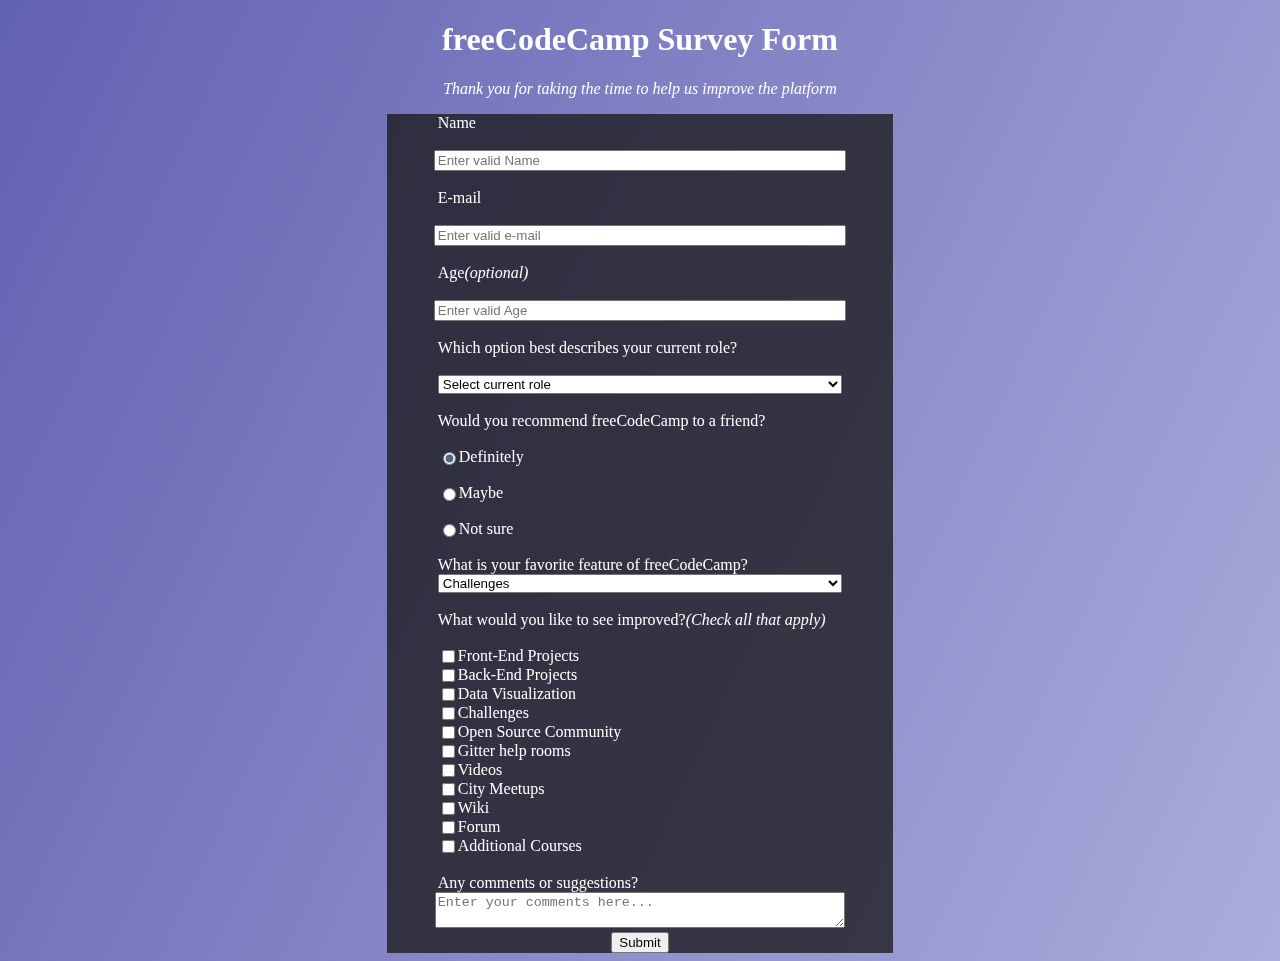
<file: fcc/fcc-ResponsiveWebDesign/SurveyForm/index.html>
<!DOCTYPE html>
<html>
  <head>
    <title>Survey Form</title>
    <link rel="stylesheet" href="styles.css" />
  </head>
  <body>
    <header>
      <div>
        <h1 id="title">freeCodeCamp Survey Form</h1>
        <p id="description">
          <i> Thank you for taking the time to help us improve the platform </i>
        </p>
      </div>
    </header>
    <main>
      <form action="" id="survey-form">
        <div id="form-group">
          <label for="Name" id="name-label">Name</label><br />
          <input
            class="form-control"
            type="text"
            name="Name"
            id="name"
            placeholder="Enter valid Name"
            required
          /><br />
          <label for="email" id="email-label">E-mail</label><br />
          <input
            class="form-control"
            type="email"
            name="email"
            id="email"
            placeholder="Enter valid e-mail"
            required
          /><br />
          <label for="Age" id="number-label">Age<i>(optional)</i></label
          ><br />
          <input
            class="form-control"
            type="number"
            name="age"
            min="10"
            max="99"
            name="Age"
            placeholder="Enter valid Age"
            id="number"
          /><br />
          <label for="Role"
            >Which option best describes your current role?</label
          ><br />
          <select class="form-control" id="dropdown">
            <option disabled selected value>Select current role</option>
            <option value>Student</option>
            <option value>Full Time Job</option>
            <option value>Full Time Learner</option>
            <option value>Prefer not to say</option>
            <option value>Other</option></select
          ><br />
          <label for="Recommend"
            >Would you recommend freeCodeCamp to a friend?</label
          ><br />
          <label for="definitely">
            <input
              id="definitely"
              type="radio"
              name="recommend"
              value="definitely"
              class="form-check-input"
              checked
            />Definitely </label
          ><br />
          <label for="maybe">
            <input
              id="maybe"
              name="recommend"
              value="maybe"
              type="radio"
              class="form-check-input"
            />Maybe </label
          ><br />
          <label for="notsure">
            <input
              id="notsure"
              name="recommend"
              value="notsure"
              type="radio"
              class="form-check-input"
            />Not sure </label
          ><br />
          <label for="favoriteFeature"
            >What is your favorite feature of freeCodeCamp?
          </label>
          <select id="favoriteFeature" class="form-control">
            <option value disabled>Select a option</option>
            <option value>Challenges</option>
            <option value>Projects</option>
            <option value>Community</option>
            <option value>Open Source</option></select
          ><br />
          <label for=""
            >What would you like to see improved?
            <i>(Check all that apply)</i></label
          ><br />
          <label for="front-end-projects">
            <input
              id="front-end-projects"
              type="checkbox"
              name="improvements"
              class="form-check-input"
              value="front-end"
            />Front-End Projects
          </label>
          <label for="back-end-projects">
            <input
              id="back-end-projects"
              type="checkbox"
              name="improvements"
              value="back-end"
              class="form-check-input"
            />Back-End Projects
          </label>
          <label for="data-visualization">
            <input
              id="data-visualization"
              type="checkbox"
              name="improvements"
              value="Data Visualization"
              class="form-check-input"
            />Data Visualization
          </label>
          <label for="challenges">
            <input
              id="challenges"
              type="checkbox"
              name="improvements"
              value="challenges"
              class="form-check-input"
            />Challenges
          </label>
          <label for="open-source-community">
            <input
              id="open-source-community"
              type="checkbox"
              name="improvements"
              value="open-source-community"
              class="form-check-input"
            />Open Source Community
          </label>
          <label for="gitter-help-rooms">
            <input
              id="gitter-help-rooms"
              type="checkbox"
              name="improvements"
              value="gitter-help-rooms"
              class="form-check-input"
            />Gitter help rooms
          </label>
          <label for="videos">
            <input
              id="videos"
              type="checkbox"
              name="improvements"
              value="videos"
              class="form-check-input"
            />Videos
          </label>
          <label for="city-meetups">
            <input
              id="city-meetups"
              type="checkbox"
              name="improvements"
              value="city-meetups"
              class="form-check-input"
            />City Meetups
          </label>
          <label for="wiki">
            <input
              id="wiki"
              type="checkbox"
              name="improvements"
              value="wiki"
              class="form-check-input"
            />Wiki
          </label>
          <label for="forum">
            <input
              id="forum"
              type="checkbox"
              name="improvements"
              value="forum"
              class="form-check-input"
            />Forum
          </label>
          <label for="additional-courses">
            <input
              id="additional-courses"
              type="checkbox"
              name="improvements"
              value="additional-courses"
              class="form-check-input"
            />Additional Courses </label
          ><br />
          <label for="comments">Any comments or suggestions? </label>
          <textarea
            name="comments"
            id="comments"
            placeholder="Enter your comments here..."
          ></textarea>
          <br />
          <input type="submit" value="Submit" id="submit" />
        </div>
      </form>
    </main>
    <footer></footer>
  </body>
</html>
</file>
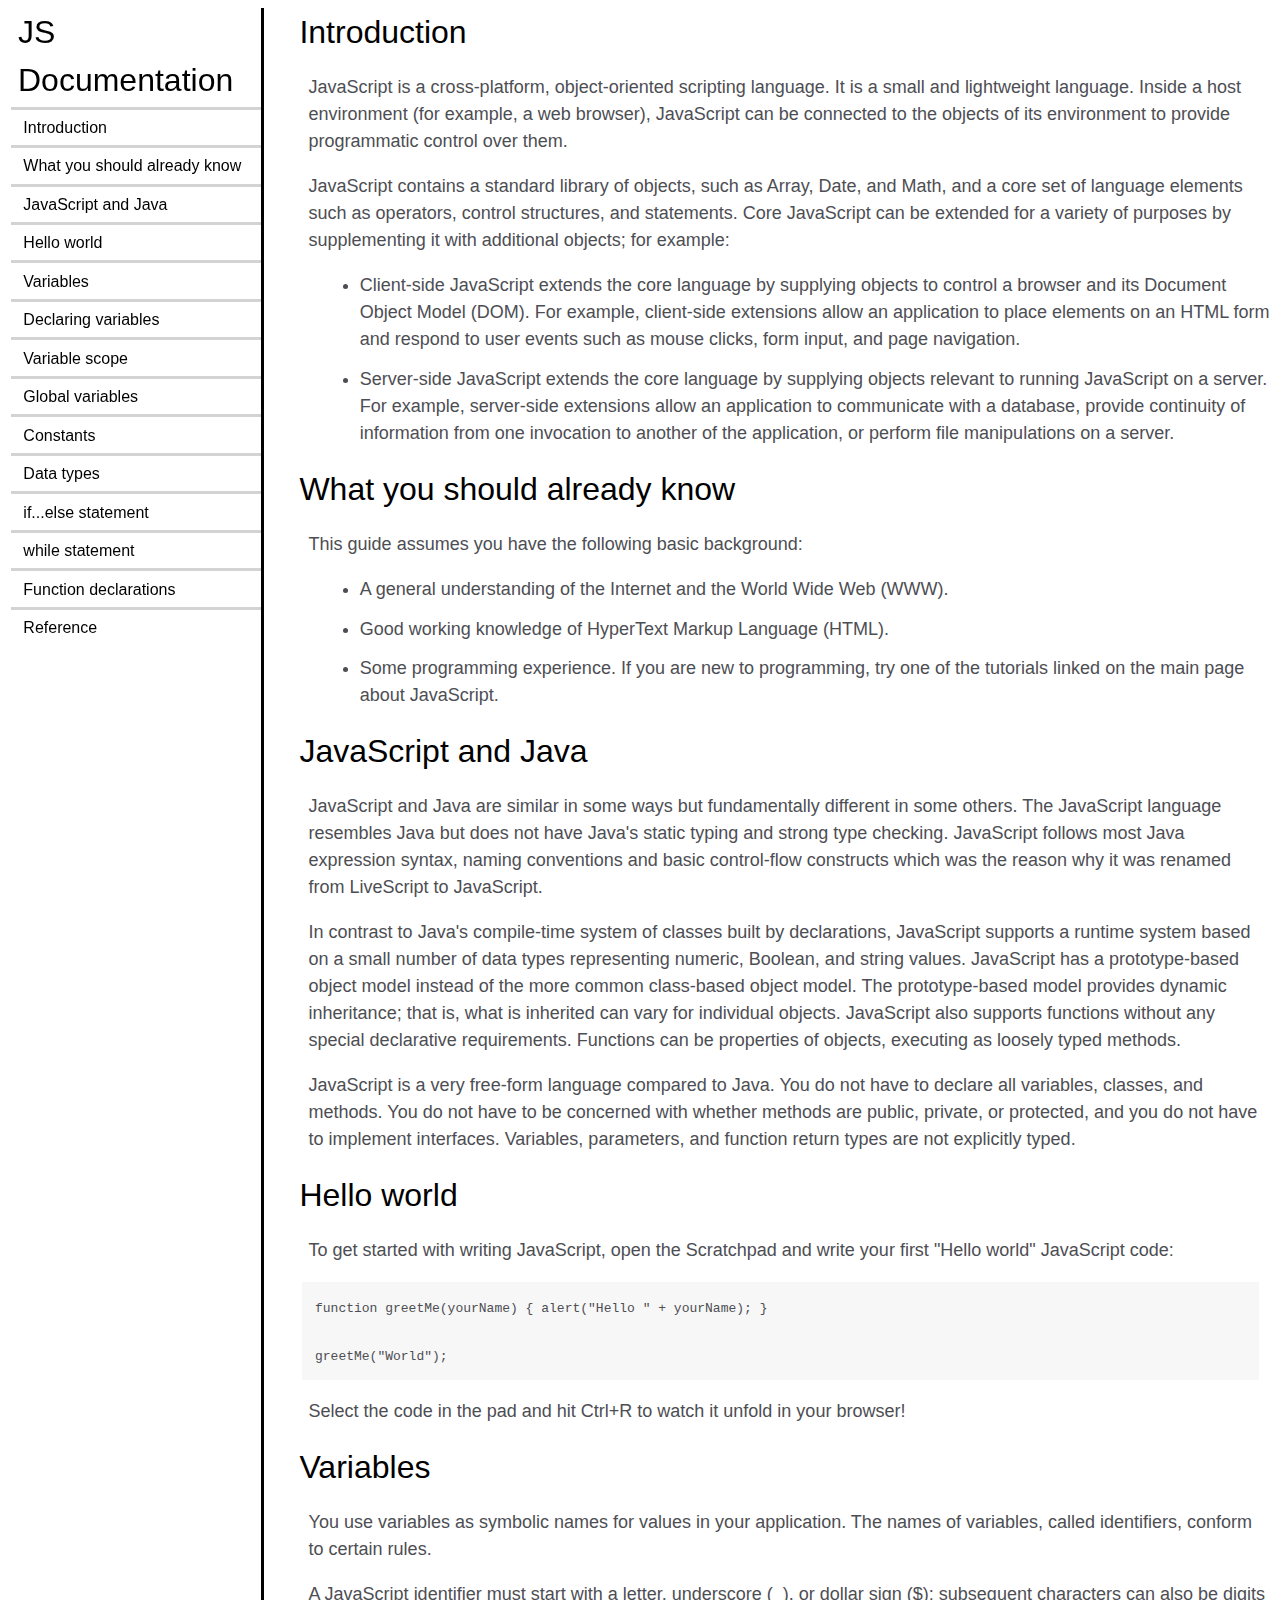
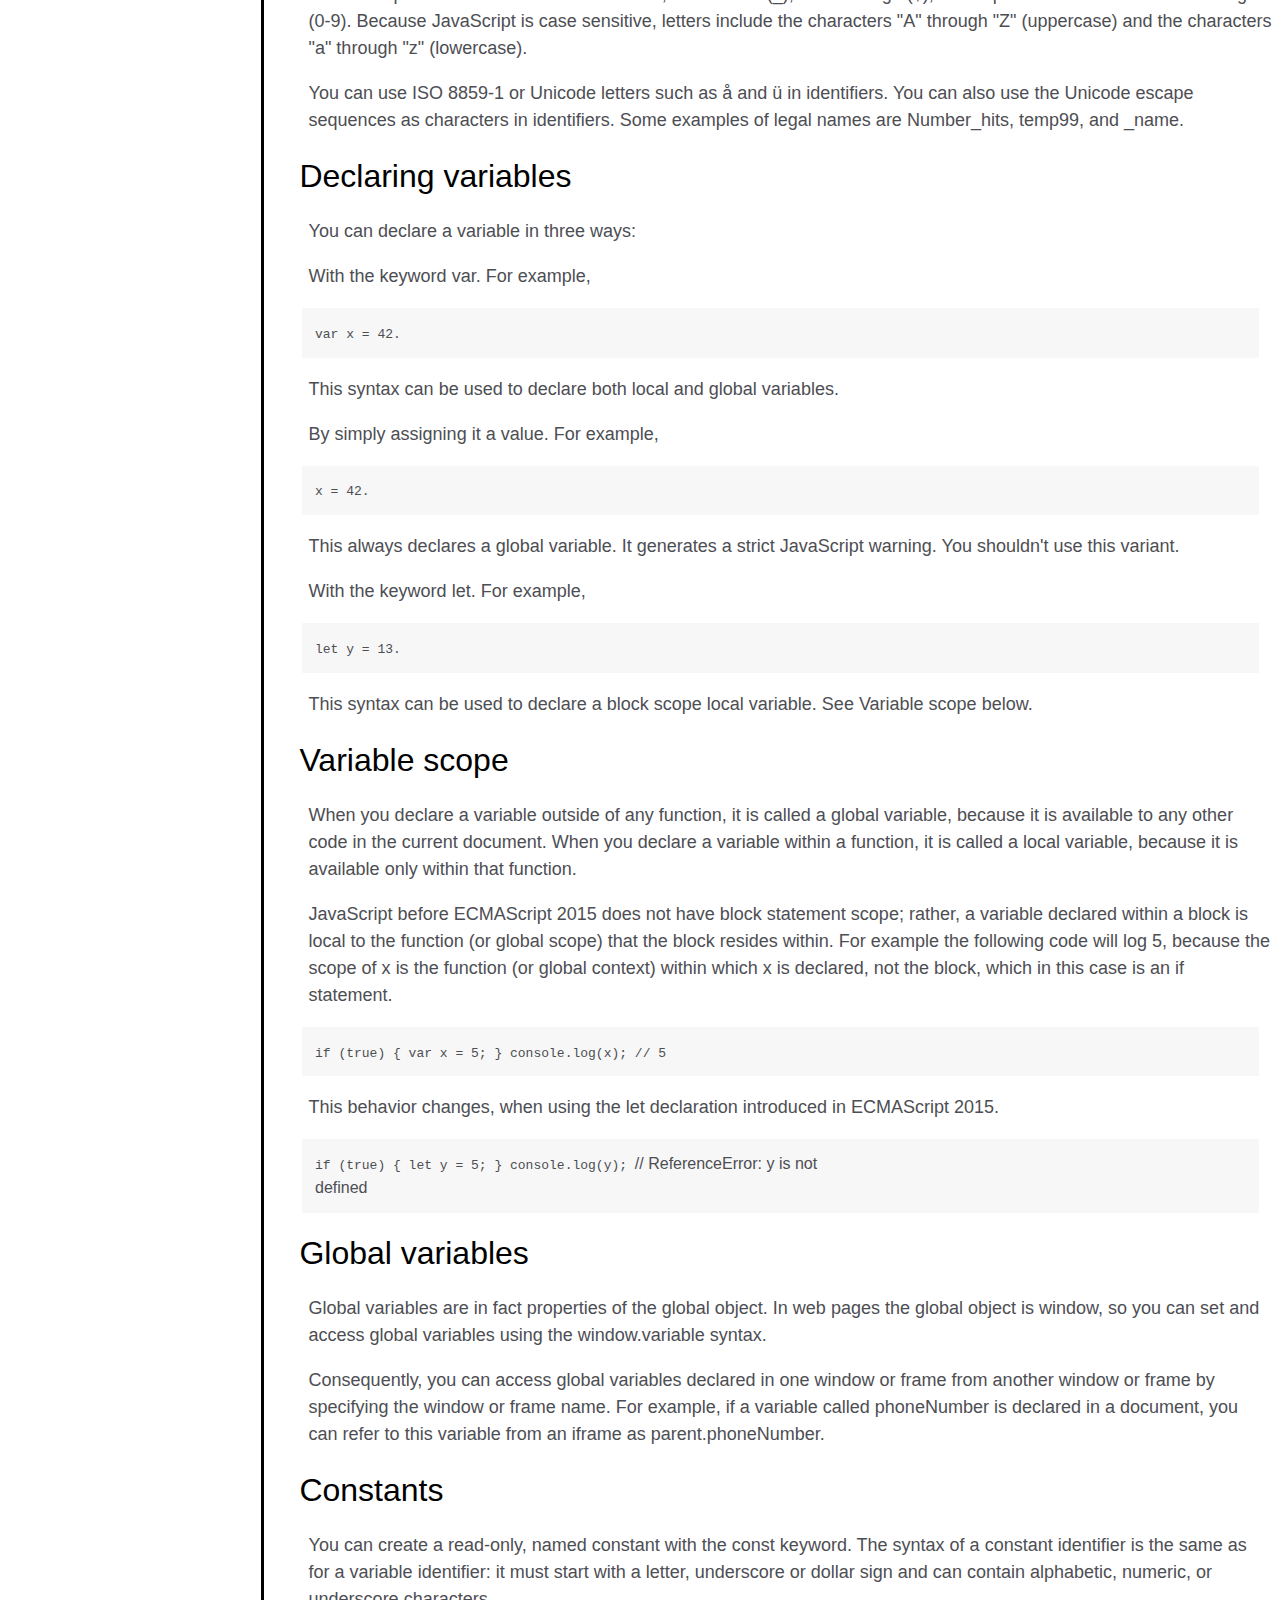
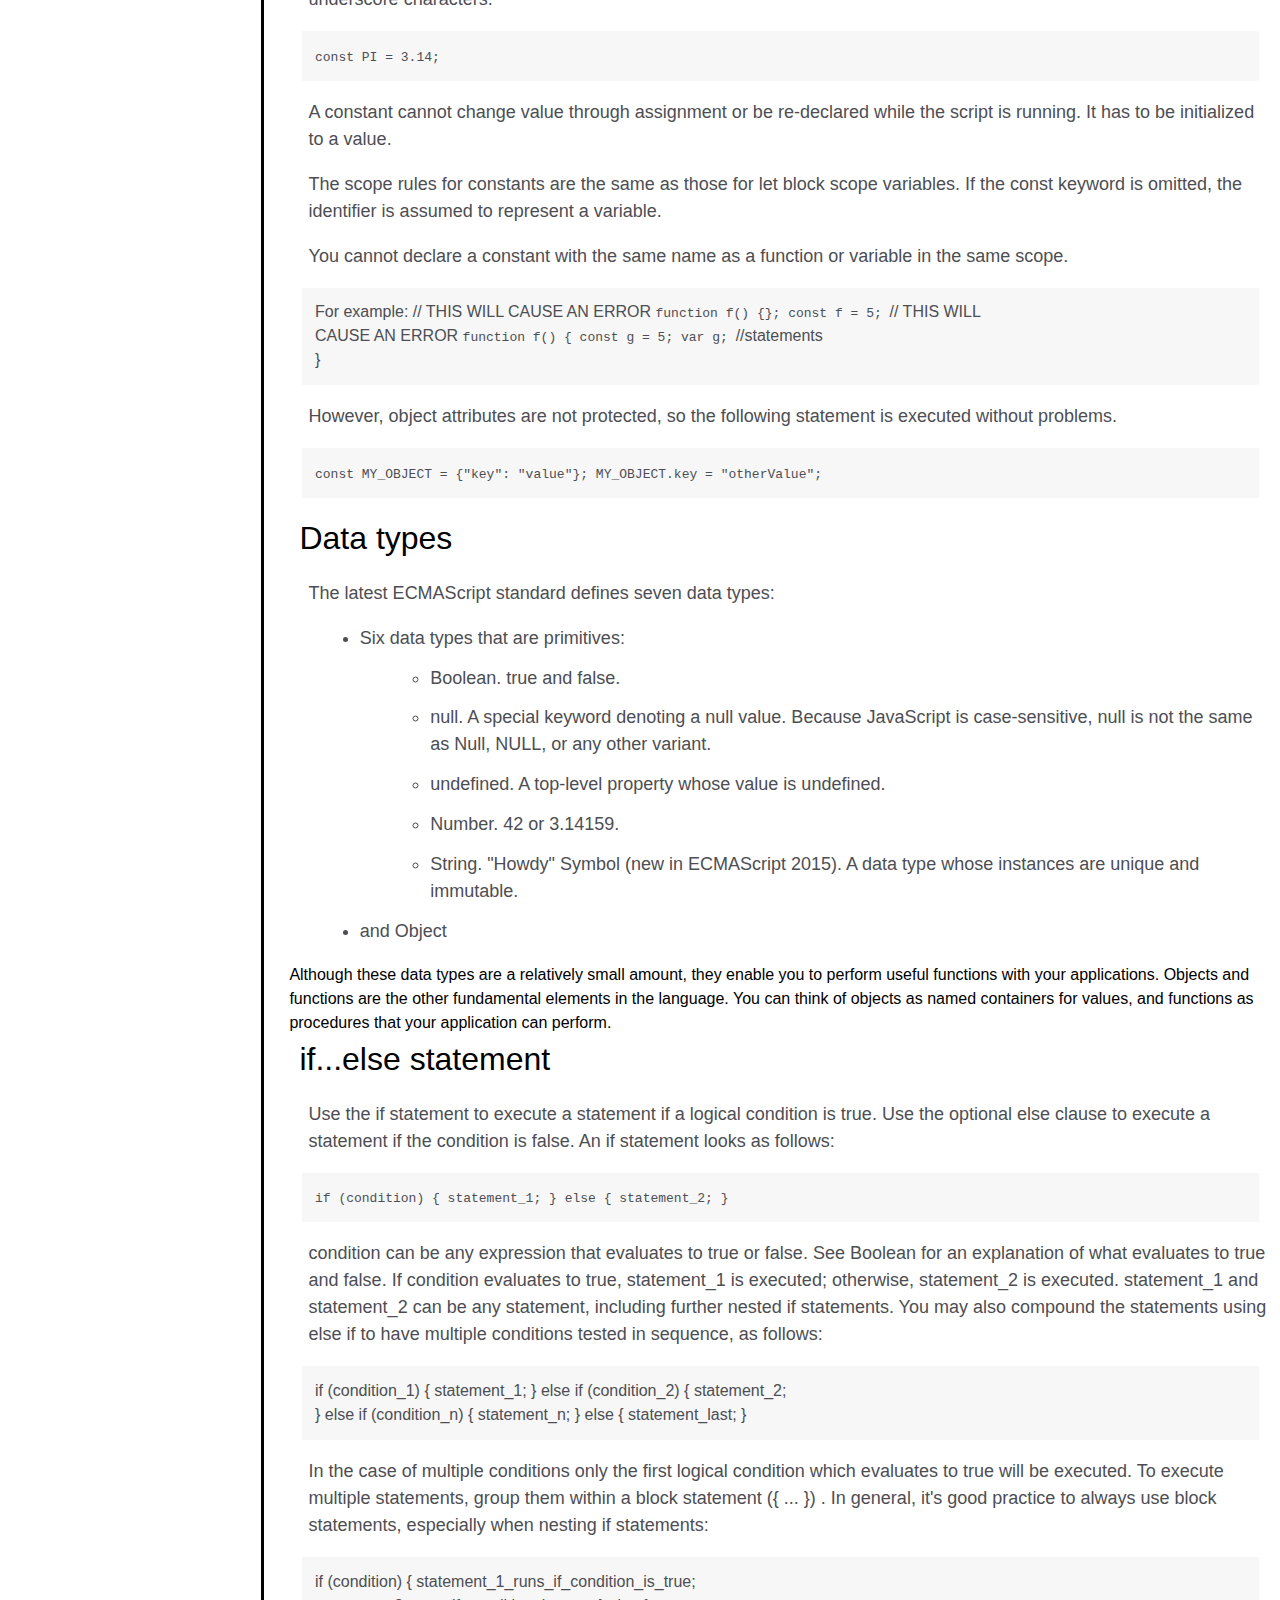
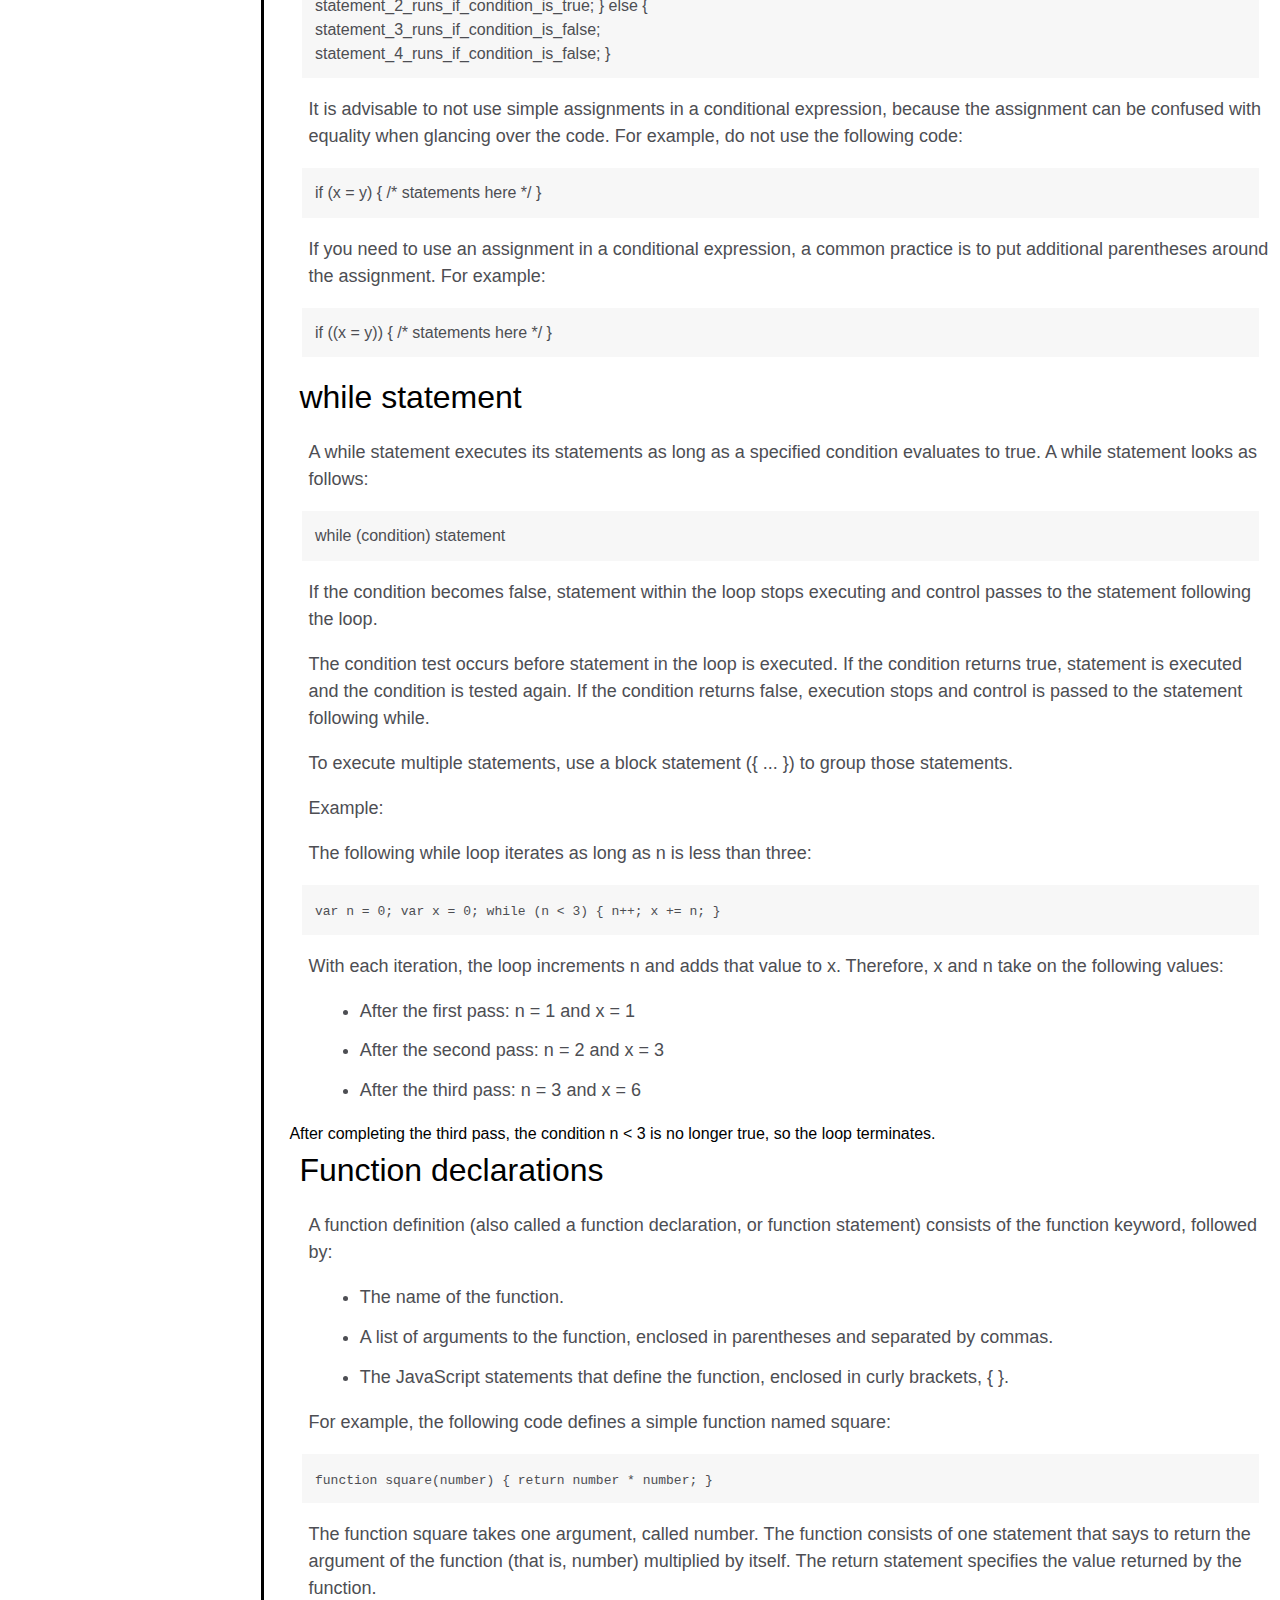
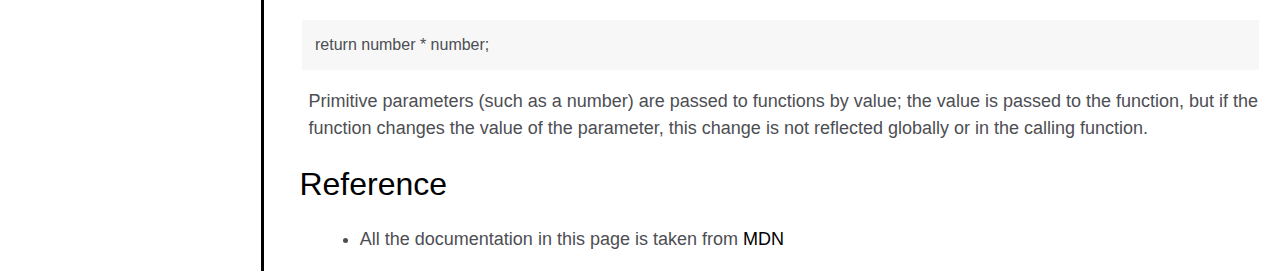
<file: fcc/fcc-ResponsiveWebDesign/TechnicalDocumentationPage/index.html>
<!DOCTYPE html>
<html>
  <head>
    <title>Technical Documentation Page</title>
    <link rel="stylesheet" href="./styles.css" />
  </head>
  <body>
    <div id="top-border"></div>
    <div id="box-container" class="flexbox">
      <nav id="navbar">
        <div>
          <header>JS Documentation</header>
        </div>
        <div id="box-1" class="container">
          <div class="item1">
            <a href="#Introduction" class="nav-link">Introduction</a>
          </div>
          <div class="item2">
            <a href="#What_you_should_already_know" class="nav-link"
              >What you should already know
            </a>
          </div>
          <div class="item3">
            <a href="#JavaScript_and_Java" class="nav-link">
              JavaScript and Java</a
            >
          </div>
          <div class="item4">
            <a href="#Hello_world" class="nav-link"> Hello world</a>
          </div>
          <div class="item5">
            <a href="#Variables" class="nav-link"> Variables</a>
          </div>
          <div class="item6">
            <a href="#Declaring_variables" class="nav-link">
              Declaring variables</a
            >
          </div>
          <div class="item7">
            <a href="#Variable_scope" class="nav-link">Variable scope</a>
          </div>
          <div class="item8">
            <a href="#Global_variables" class="nav-link"> Global variables</a>
          </div>
          <div class="item9">
            <a href="#Constants" class="nav-link"> Constants</a>
          </div>
          <div class="item10">
            <a href="#Data_types" class="nav-link"> Data types</a>
          </div>
          <div class="item11">
            <a href="#if...else_statement" class="nav-link">
              if...else statement</a
            >
          </div>
          <div class="item12">
            <a href="#while_statement" class="nav-link"> while statement</a>
          </div>
          <div class="item13">
            <a href="#Function_declarations" class="nav-link">
              Function declarations</a
            >
          </div>
          <div class="item14">
            <a href="#Reference" class="nav-link"> Reference</a>
          </div>
        </div>
      </nav>
      <div id="content">
        <main id="main-doc">
          <section id="Introduction" class="main-section">
            <header>Introduction</header>
            <p>
              JavaScript is a cross-platform, object-oriented scripting
              language. It is a small and lightweight language. Inside a host
              environment (for example, a web browser), JavaScript can be
              connected to the objects of its environment to provide
              programmatic control over them.
            </p>
            <p>
              JavaScript contains a standard library of objects, such as Array,
              Date, and Math, and a core set of language elements such as
              operators, control structures, and statements. Core JavaScript can
              be extended for a variety of purposes by supplementing it with
              additional objects; for example:
            </p>

            <ul>
              <li>
                Client-side JavaScript extends the core language by supplying
                objects to control a browser and its Document Object Model
                (DOM). For example, client-side extensions allow an application
                to place elements on an HTML form and respond to user events
                such as mouse clicks, form input, and page navigation.
              </li>
              <li>
                Server-side JavaScript extends the core language by supplying
                objects relevant to running JavaScript on a server. For example,
                server-side extensions allow an application to communicate with
                a database, provide continuity of information from one
                invocation to another of the application, or perform file
                manipulations on a server.
              </li>
            </ul>
          </section>
          <section id="What_you_should_already_know" class="main-section">
            <header>What you should already know</header>
            <p>This guide assumes you have the following basic background:</p>

            <ul>
              <li>
                A general understanding of the Internet and the World Wide Web
                (WWW).
              </li>
              <li>
                Good working knowledge of HyperText Markup Language (HTML).
              </li>
              <li>
                Some programming experience. If you are new to programming, try
                one of the tutorials linked on the main page about JavaScript.
              </li>
            </ul>
          </section>
          <section id="JavaScript_and_Java" class="main-section">
            <header>JavaScript and Java</header>
            <p>
              JavaScript and Java are similar in some ways but fundamentally
              different in some others. The JavaScript language resembles Java
              but does not have Java's static typing and strong type checking.
              JavaScript follows most Java expression syntax, naming conventions
              and basic control-flow constructs which was the reason why it was
              renamed from LiveScript to JavaScript.
            </p>
            <p>
              In contrast to Java's compile-time system of classes built by
              declarations, JavaScript supports a runtime system based on a
              small number of data types representing numeric, Boolean, and
              string values. JavaScript has a prototype-based object model
              instead of the more common class-based object model. The
              prototype-based model provides dynamic inheritance; that is, what
              is inherited can vary for individual objects. JavaScript also
              supports functions without any special declarative requirements.
              Functions can be properties of objects, executing as loosely typed
              methods.
            </p>
            <p>
              JavaScript is a very free-form language compared to Java. You do
              not have to declare all variables, classes, and methods. You do
              not have to be concerned with whether methods are public, private,
              or protected, and you do not have to implement interfaces.
              Variables, parameters, and function return types are not
              explicitly typed.
            </p>
          </section>
          <section id="Hello_world" class="main-section">
            <header>Hello world</header>
            <p>
              To get started with writing JavaScript, open the Scratchpad and
              write your first "Hello world" JavaScript code:
            </p>
            <p class="highlight">
              <code
                >function greetMe(yourName) { alert("Hello " + yourName); }<br /><br />
                greetMe("World");</code
              >
            </p>
            <p>
              Select the code in the pad and hit Ctrl+R to watch it unfold in
              your browser!
            </p>
          </section>
          <section id="Variables" class="main-section">
            <header>Variables</header>
            <p>
              You use variables as symbolic names for values in your
              application. The names of variables, called identifiers, conform
              to certain rules.
            </p>
            <p>
              A JavaScript identifier must start with a letter, underscore (_),
              or dollar sign ($); subsequent characters can also be digits
              (0-9). Because JavaScript is case sensitive, letters include the
              characters "A" through "Z" (uppercase) and the characters "a"
              through "z" (lowercase).
            </p>
            <p>
              You can use ISO 8859-1 or Unicode letters such as å and ü in
              identifiers. You can also use the Unicode escape sequences as
              characters in identifiers. Some examples of legal names are
              Number_hits, temp99, and _name.
            </p>
          </section>
          <section id="Declaring_variables" class="main-section">
            <header>Declaring variables</header>
            <p>You can declare a variable in three ways:</p>
            <p>With the keyword var. For example,</p>
            <p class="highlight"><code>var x = 42.</code></p>
            <p>
              This syntax can be used to declare both local and global
              variables.
            </p>
            <p>By simply assigning it a value. For example,</p>
            <p class="highlight"><code>x = 42.</code></p>
            <p>
              This always declares a global variable. It generates a strict
              JavaScript warning. You shouldn't use this variant.
            </p>
            <p>With the keyword let. For example,</p>
            <p class="highlight"><code>let y = 13.</code></p>
            <p>
              This syntax can be used to declare a block scope local variable.
              See Variable scope below.
            </p>
          </section>
          <section id="Variable_scope" class="main-section">
            <header>Variable scope</header>
            <p>
              When you declare a variable outside of any function, it is called
              a global variable, because it is available to any other code in
              the current document. When you declare a variable within a
              function, it is called a local variable, because it is available
              only within that function.
            </p>
            <p>
              JavaScript before ECMAScript 2015 does not have block statement
              scope; rather, a variable declared within a block is local to the
              function (or global scope) that the block resides within. For
              example the following code will log 5, because the scope of x is
              the function (or global context) within which x is declared, not
              the block, which in this case is an if statement.
            </p>
            <p class="highlight">
              <code> if (true) { var x = 5; } console.log(x); // 5</code>
            </p>
            <p>
              This behavior changes, when using the let declaration introduced
              in ECMAScript 2015.
            </p>
            <p class="highlight">
              <code> if (true) { let y = 5; } console.log(y); </code>//
              ReferenceError: y is not <br />defined
            </p>
          </section>
          <section id="Global_variables" class="main-section">
            <header>Global variables</header>
            <p>
              Global variables are in fact properties of the global object. In
              web pages the global object is window, so you can set and access
              global variables using the window.variable syntax.
            </p>
            <p>
              Consequently, you can access global variables declared in one
              window or frame from another window or frame by specifying the
              window or frame name. For example, if a variable called
              phoneNumber is declared in a document, you can refer to this
              variable from an iframe as parent.phoneNumber.
            </p>
          </section>
          <section id="Constants" class="main-section">
            <header>Constants</header>
            <p>
              You can create a read-only, named constant with the const keyword.
              The syntax of a constant identifier is the same as for a variable
              identifier: it must start with a letter, underscore or dollar sign
              and can contain alphabetic, numeric, or underscore characters.
            </p>
            <p class="highlight"><code>const PI = 3.14;</code></p>
            <p>
              A constant cannot change value through assignment or be
              re-declared while the script is running. It has to be initialized
              to a value.
            </p>
            <p>
              The scope rules for constants are the same as those for let block
              scope variables. If the const keyword is omitted, the identifier
              is assumed to represent a variable.
            </p>
            <p>
              You cannot declare a constant with the same name as a function or
              variable in the same scope.
            </p>
            <p class="highlight">
              For example: // THIS WILL CAUSE AN ERROR
              <code>function f() {}; const f = 5; </code>// THIS WILL
              <br />CAUSE AN ERROR
              <code>function f() { const g = 5; var g; </code>//statements
              <br />}
            </p>
            <p>
              However, object attributes are not protected, so the following
              statement is executed without problems.
            </p>
            <p class="highlight">
              <code>
                const MY_OBJECT = {"key": "value"}; MY_OBJECT.key =
                "otherValue";</code
              >
            </p>
          </section>
          <section id="Data_types" class="main-section">
            <header>Data types</header>
            <p>The latest ECMAScript standard defines seven data types:</p>
            <ul>
              <li>
                Six data types that are primitives:
                <ul>
                  <li>Boolean. true and false.</li>
                  <li>
                    null. A special keyword denoting a null value. Because
                    JavaScript is case-sensitive, null is not the same as Null,
                    NULL, or any other variant.
                  </li>
                  <li>
                    undefined. A top-level property whose value is undefined.
                  </li>
                  <li>Number. 42 or 3.14159.</li>
                  <li>
                    String. "Howdy" Symbol (new in ECMAScript 2015). A data type
                    whose instances are unique and immutable.
                  </li>
                </ul>
              </li>
              <li>and Object</li>
            </ul>
            Although these data types are a relatively small amount, they enable
            you to perform useful functions with your applications. Objects and
            functions are the other fundamental elements in the language. You
            can think of objects as named containers for values, and functions
            as procedures that your application can perform.
          </section>
          <section id="if...else_statement" class="main-section">
            <header>if...else statement</header>
            <p>
              Use the if statement to execute a statement if a logical condition
              is true. Use the optional else clause to execute a statement if
              the condition is false. An if statement looks as follows:
            </p>
            <p class="highlight">
              <code>
                if (condition) { statement_1; } else { statement_2; }</code
              >
            </p>
            <p>
              condition can be any expression that evaluates to true or false.
              See Boolean for an explanation of what evaluates to true and
              false. If condition evaluates to true, statement_1 is executed;
              otherwise, statement_2 is executed. statement_1 and statement_2
              can be any statement, including further nested if statements. You
              may also compound the statements using else if to have multiple
              conditions tested in sequence, as follows:
            </p>
            <p class="highlight">
              if (condition_1) { statement_1; } else if (condition_2) {
              statement_2;<br />
              } else if (condition_n) { statement_n; } else { statement_last; }
            </p>
            <p>
              In the case of multiple conditions only the first logical
              condition which evaluates to true will be executed. To execute
              multiple statements, group them within a block statement ({ ... })
              . In general, it's good practice to always use block statements,
              especially when nesting if statements:
            </p>
            <p class="highlight">
              if (condition) { statement_1_runs_if_condition_is_true;<br />
              statement_2_runs_if_condition_is_true; } else {<br />
              statement_3_runs_if_condition_is_false;<br />
              statement_4_runs_if_condition_is_false; } <br />
            </p>

            <p>
              It is advisable to not use simple assignments in a conditional
              expression, because the assignment can be confused with equality
              when glancing over the code. For example, do not use the following
              code:
            </p>
            <p class="highlight">if (x = y) { /* statements here */ }</p>
            <p>
              If you need to use an assignment in a conditional expression, a
              common practice is to put additional parentheses around the
              assignment. For example:
            </p>
            <p class="highlight">if ((x = y)) { /* statements here */ }</p>
          </section>

          <section id="while_statement" class="main-section">
            <header>while statement</header>
            <p>
              A while statement executes its statements as long as a specified
              condition evaluates to true. A while statement looks as follows:
            </p>
            <p class="highlight">while (condition) statement</p>
            <p>
              If the condition becomes false, statement within the loop stops
              executing and control passes to the statement following the loop.
            </p>
            <p>
              The condition test occurs before statement in the loop is
              executed. If the condition returns true, statement is executed and
              the condition is tested again. If the condition returns false,
              execution stops and control is passed to the statement following
              while.
            </p>
            <p>
              To execute multiple statements, use a block statement ({ ... }) to
              group those statements.
            </p>
            <p>Example:</p>
            <p>
              The following while loop iterates as long as n is less than three:
            </p>
            <p class="highlight">
              <code> var n = 0; var x = 0; while (n < 3) { n++; x += n; }</code>
            </p>
            <p>
              With each iteration, the loop increments n and adds that value to
              x. Therefore, x and n take on the following values:
            </p>
            <ul>
              <li>After the first pass: n = 1 and x = 1</li>
              <li>After the second pass: n = 2 and x = 3</li>
              <li>After the third pass: n = 3 and x = 6</li>
            </ul>
            After completing the third pass, the condition n < 3 is no longer
            true, so the loop terminates.
          </section>
          <section id="Function_declarations" class="main-section">
            <header>Function declarations</header>
            <p>
              A function definition (also called a function declaration, or
              function statement) consists of the function keyword, followed by:
            </p>
            <ul>
              <li>The name of the function.</li>
              <li>
                A list of arguments to the function, enclosed in parentheses and
                separated by commas.
              </li>
              <li>
                The JavaScript statements that define the function, enclosed in
                curly brackets, { }.
              </li>
            </ul>
            <p>
              For example, the following code defines a simple function named
              square:
            </p>
            <p class="highlight">
              <code> function square(number) { return number * number; }</code>
            </p>
            <p>
              The function square takes one argument, called number. The
              function consists of one statement that says to return the
              argument of the function (that is, number) multiplied by itself.
              The return statement specifies the value returned by the function.
            </p>
            <p class="highlight">return number * number;</p>
            <p>
              Primitive parameters (such as a number) are passed to functions by
              value; the value is passed to the function, but if the function
              changes the value of the parameter, this change is not reflected
              globally or in the calling function.
            </p>
          </section>
          <section id="Reference" class="main-section">
            <header>Reference</header>
            <ul>
              <li>
                All the documentation in this page is taken from
                <a
                  href="https://developer.mozilla.org/en-US/docs/Web/JavaScript/Guide"
                  target="_blank"
                />MDN
              </li>
            </ul>
          </section>
        </main>
      </div>
    </div>
    <footer></footer>
  </body>
</html>
</file>
<file: fcc/fcc-ResponsiveWebDesign/SurveyForm/styles.css>
body {
  color: white;
  text-align: center;
  background-image: linear-gradient(
      115deg,
      rgba(58, 58, 158, 0.8),
      rgba(136, 136, 206, 0.7)
    ),
    url(https://cdn.freecodecamp.org/testable-projects-fcc/images/survey-form-background.jpeg);
  background-size: cover;
  filter: url(https://cdn.freecodecamp.org/testable-projects-fcc/images/survey-form-background.jpeg);
  filter: blur(100px);
  filter: grayscale(80%);
}

#form-group {
  text-align: inherit;
  width: 40%;
  background-color: rgba(27, 27, 50, 0.8);
  margin: auto;
}

.form-control,
label {
  width: 80%;
  margin: auto;
  display: flex;
}

textarea{
  width:80%;
  height:80%;
}
</file>
<file: fcc/fcc-ResponsiveWebDesign/TechnicalDocumentationPage/styles.css>
:root {
  font-family: "Open Sans", Arial, sans-serif;
  line-height: 1.5;
}

@media only screen and (max-width: 400px) {
  #main-doc {
    margin-left: -10px;
  }
}

header {
  font-size: larger;
  color: black;
  font-size: xx-large;
  padding-left: 10px;
}

.flexbox {
  display: flex;
}
#navbar {
  width: 20%;
  position: fixed;
}
.container {
  display: grid;
}
.item1,
.item2,
.item3,
.item4,
.item5,
.item6,
.item7,
.item8,
.item9,
.item10,
.item11,
.item12,
.item13,
.item14 {
  border-style: solid;
  border-color: lightgrey;
  border-left: inherit;
  border-bottom: inherit;
  border-right: inherit;
  margin: 0.2vw;
  padding-left: 1vw;
  padding-top: 0.5vw;
  padding-bottom: 0vw;
  font-size: medium;
}

#content {
  border-style: solid;
  border-right: inherit;
  border-top: inherit;
  border-bottom: inherit;
  margin-left: 20%;
  padding-left: 2vw;
}

p,
ul {
  font-size: large;
  color: #4d4e53;
  padding-left: 1.5vw;
}

li {
  margin-top: 1vw;
  margin-left: 4vw;
}
.highlight {
  padding: 1vw;
  background-color: #f7f7f7;
  font-size: medium;
  margin-left: 1vw;
  margin-right: 1vw;
}

a:link,
a:visited {
  color: initial;
  text-decoration: none;
  cursor: pointer;
}

a:link:active,
a:visited:active {
  color: initial;
}
</file>
